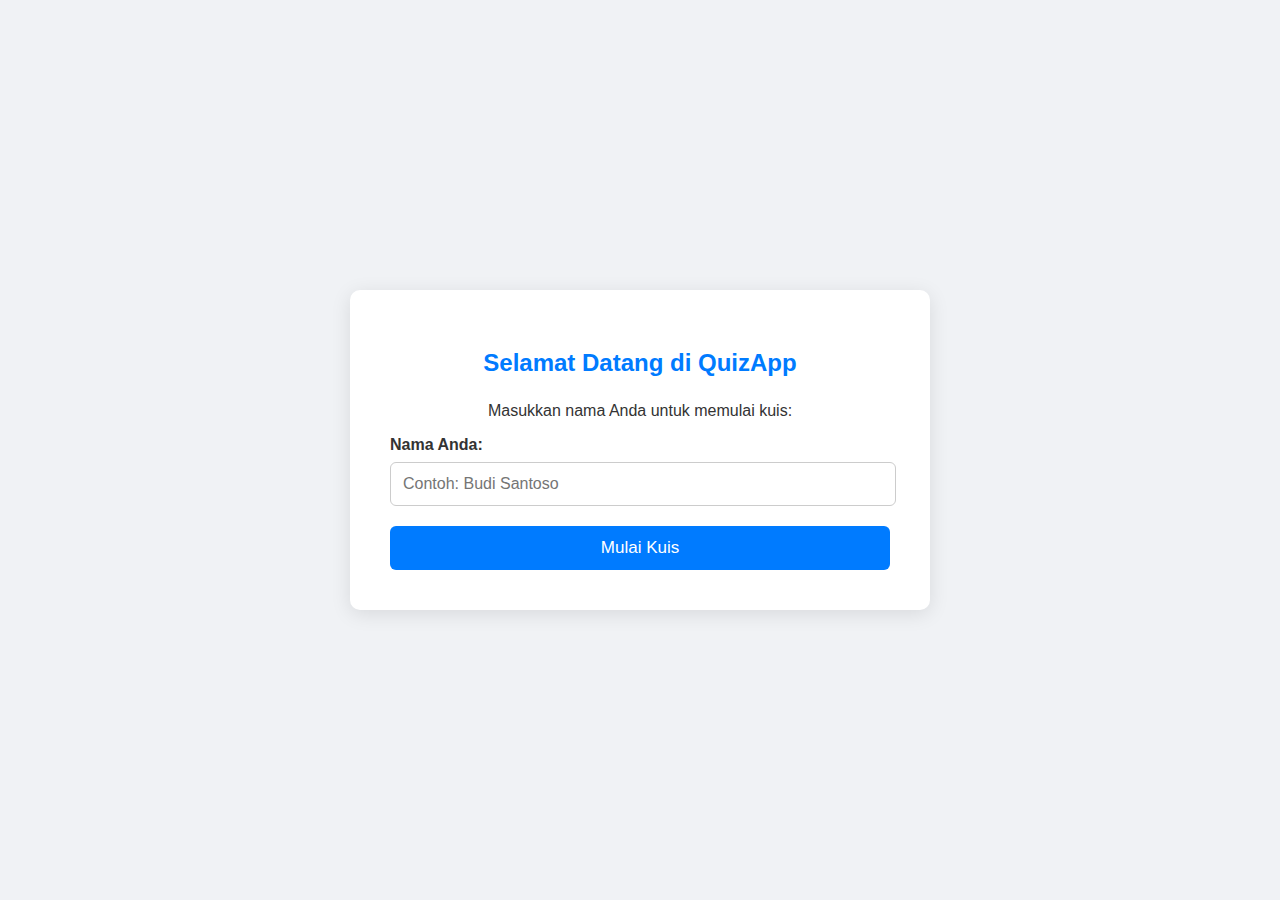
<file: index.html>
<!DOCTYPE html>
<html lang="id">
<head>
    <meta charset="UTF-8">
    <meta name="viewport" content="width=device-width, initial-scale=1.0">
    <title>QuizApp - Masukkan Nama</title>
    <link rel="stylesheet" href="css/style.css">
</head>
<body>
    <div class="container">
        <div class="login-box"> <h2>Selamat Datang di QuizApp</h2>
            <p>Masukkan nama Anda untuk memulai kuis:</p>
            <form id="nameForm">
                <div class="input-group">
                    <label for="guestName">Nama Anda:</label>
                    <input type="text" id="guestName" name="guestName" required placeholder="Contoh: Budi Santoso">
                </div>
                <button type="submit" class="btn">Mulai Kuis</button>
            </form>
        </div>
    </div>

    <script src="js/app.js"></script>
</body>
</html>
</file>
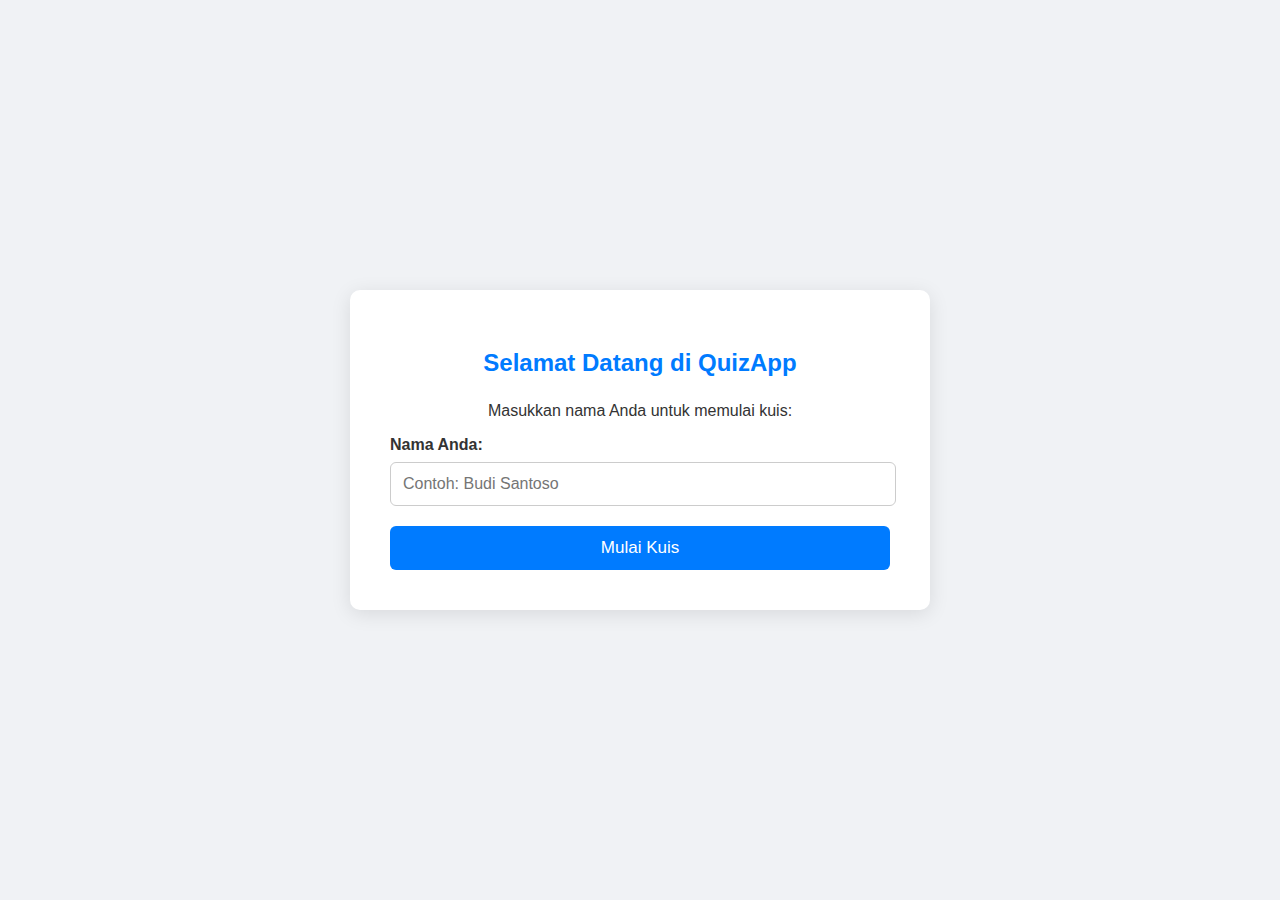
<file: dashboard.html>
<!DOCTYPE html>
<html lang="id">
<head>
    <meta charset="UTF-8">
    <meta name="viewport" content="width=device-width, initial-scale=1.0">
    <title>QuizApp - Dashboard</title>
    <link rel="stylesheet" href="css/style.css">
</head>
<body>
    <div class="container">
        <div class="dashboard-box">
            <h2>Selamat Datang dan Selamat Mengerjakan!</h2>
            <div class="quiz-list">
                <div class="quiz-card" data-quiz-id="multimedia">
                    <h4>Kuis Multimedia </h4>
                    <p>Kelas 10 DKV</p>
                    <button class="btn start-quiz-btn">Mulai Kuis</button>
                </div>
                </div>
            <button class="btn logout-btn">Logout</button>
        </div>
    </div>
    <script src="js/app.js"></script>
</body>
</html>
</file>
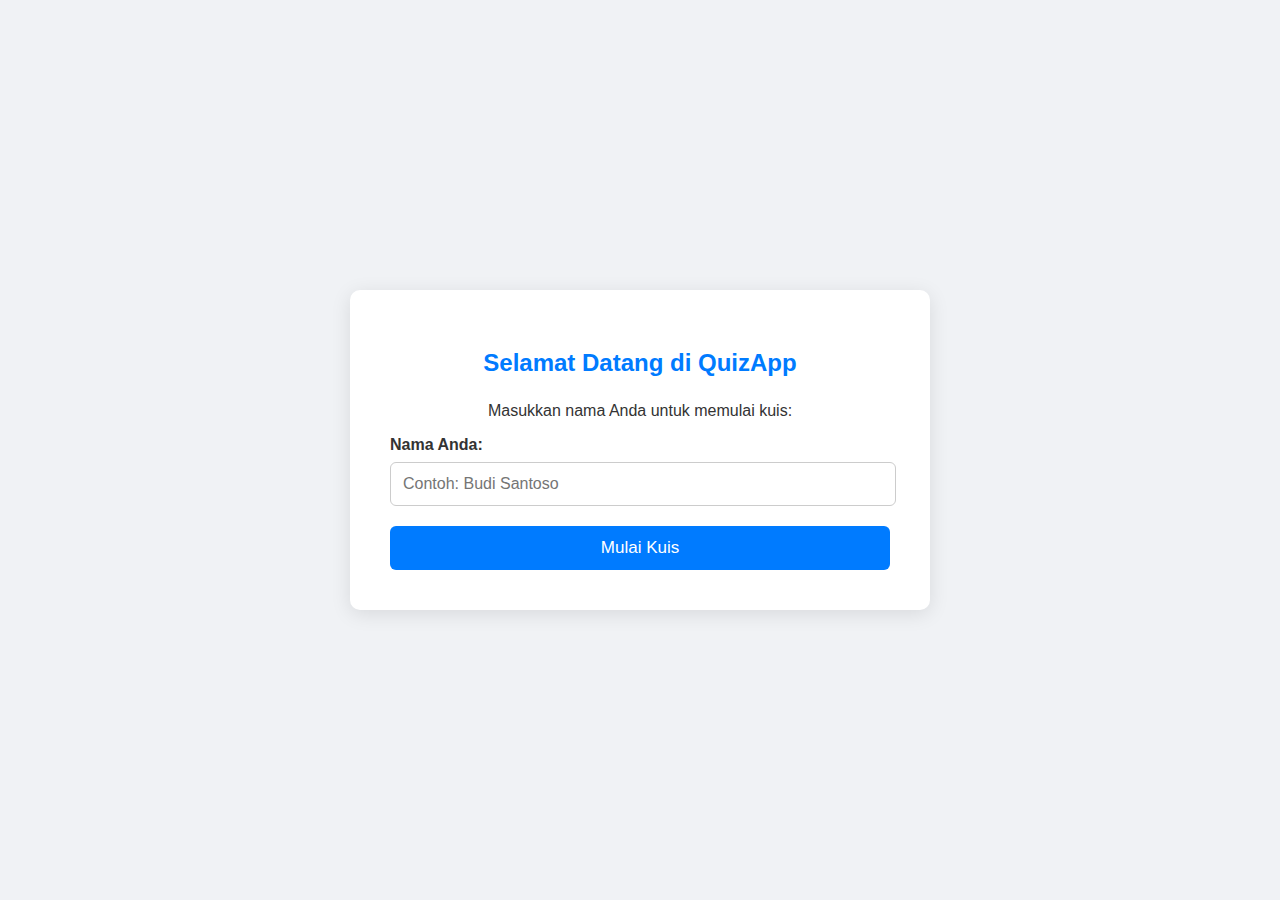
<file: quiz.html>
<!DOCTYPE html>
<html lang="id">
<head>
    <meta charset="UTF-8">
    <meta name="viewport" content="width=device-width, initial-scale=1.0">
    <title>QuizApp - Kuis</title>
    <link rel="stylesheet" href="css/style.css">
    <link rel="stylesheet" href="css/quiz.css">
</head>
<body>
    <div class="container">
        <div class="quiz-box">
            <h2 id="quizTitle">Nama Kuis</h2>
            <div id="quizHeader">
                <div id="timerContainer">Waktu: <span id="quizTimer">10</span>s</div>
                <div id="questionCounter">Soal <span id="currentQuestionNum">1</span>/<span id="totalQuestionsCount">0</span></div>
            </div>
            <div id="questionContainer" class="question-container">
                <p id="questionText"></p>
                <div id="optionsContainer" class="options-container">
                    </div>
                <div id="feedbackMessage" class="feedback-message"></div>
                <button id="nextQuestionBtn" class="btn next-btn" disabled>Selanjutnya</button>
            </div>
            <div id="resultContainer" class="result-container" style="display: none;">
                <h3>Hasil Kuis</h3>
                <p>Skor Anda: <span id="score">0</span>/<span id="totalQuestions">0</span></p>
                <button class="btn back-to-dashboard-btn">Kembali ke Dashboard</button>
            </div>
        </div>
    </div>

    <script src="js/question.js"></script>
    <script src="js/quiz.js"></script>
</body>
</html>
</file>
<file: css/style.css>
body {
    font-family: 'Segoe UI', Tahoma, Geneva, Verdana, sans-serif;
    background-color: #f0f2f5;
    display: flex;
    justify-content: center;
    align-items: center;
    min-height: 100vh;
    margin: 0;
    color: #333;
}

.container {
    background-color: #fff;
    padding: 40px;
    border-radius: 10px;
    box-shadow: 0 4px 20px rgba(0, 0, 0, 0.1);
    text-align: center;
    width: 90%;
    max-width: 500px;
}

.login-box, .dashboard-box, .quiz-box {
    animation: fadeIn 0.8s ease-out;
}

@keyframes fadeIn {
    from { opacity: 0; transform: translateY(-20px); }
    to { opacity: 1; transform: translateY(0); }
}

h2, h3 {
    color: #007bff;
    margin-bottom: 25px;
}

.input-group {
    margin-bottom: 20px;
    text-align: left;
}

.input-group label {
    display: block;
    margin-bottom: 8px;
    font-weight: bold;
}

.input-group input[type="text"],
.input-group input[type="password"] {
    width: calc(100% - 20px);
    padding: 12px;
    border: 1px solid #ccc;
    border-radius: 6px;
    font-size: 16px;
    transition: border-color 0.3s ease;
}

.input-group input[type="text"]:focus,
.input-group input[type="password"]:focus {
    border-color: #007bff;
    outline: none;
}

.btn {
    background-color: #007bff;
    color: white;
    padding: 12px 25px;
    border: none;
    border-radius: 6px;
    cursor: pointer;
    font-size: 17px;
    transition: background-color 0.3s ease, transform 0.2s ease;
    width: 100%;
    box-sizing: border-box;
}

.btn:hover {
    background-color: #0056b3;
    transform: translateY(-2px);
}

.btn:active {
    transform: translateY(0);
}

.error-message {
    color: #dc3545;
    margin-top: 15px;
    font-size: 14px;
    display: none; /* Disembunyikan secara default */
}

/* Dashboard styles */
.quiz-list {
    display: flex;
    flex-direction: column;
    gap: 15px;
    margin-top: 25px;
    margin-bottom: 30px;
}

.quiz-card {
    background-color: #e9f7ff;
    padding: 20px;
    border-radius: 8px;
    box-shadow: 0 2px 10px rgba(0, 0, 0, 0.08);
    text-align: left;
    transition: transform 0.2s ease, box-shadow 0.2s ease;
}

.quiz-card:hover {
    transform: translateY(-5px);
    box-shadow: 0 6px 15px rgba(0, 0, 0, 0.12);
}

.quiz-card h4 {
    margin-top: 0;
    color: #0056b3;
    margin-bottom: 10px;
}

.quiz-card p {
    font-size: 15px;
    color: #555;
    margin-bottom: 15px;
}

.quiz-card .start-quiz-btn {
    width: auto;
    padding: 8px 18px;
    font-size: 15px;
    float: right; /* Menempatkan tombol di kanan */
}

.logout-btn {
    background-color: #ff0e0e;
    margin-top: 20px;
}

.logout-btn:hover {
    background-color: #5a6268;
}
</file>
<file: css/quiz.css>
/* ... kode CSS sebelumnya ... */

.quiz-box {
    position: relative; /* Diperlukan untuk penempatan elemen absolut */
}

#quizHeader {
    display: flex;
    justify-content: space-between;
    align-items: center;
    margin-bottom: 20px;
    padding-bottom: 10px;
    border-bottom: 1px solid #eee;
}

#timerContainer {
    font-size: 1.1em;
    font-weight: bold;
    color: #007bff;
    background-color: #e6f2ff;
    padding: 8px 15px;
    border-radius: 5px;
}

#questionCounter {
    font-size: 1.1em;
    font-weight: bold;
    color: #6c757d;
}

#quizTimer {
    color: #dc3545; /* Warna merah untuk timer */
}


.question-container {
    margin-top: 20px;
    text-align: left;
}

#questionText {
    font-size: 20px;
    margin-bottom: 25px;
    font-weight: bold;
    color: #333;
}

.options-container {
    display: flex;
    flex-direction: column;
    gap: 15px;
    margin-bottom: 30px;
}

.option-btn {
    background-color: #f8f9fa;
    color: #333;
    padding: 15px 20px;
    border: 1px solid #ddd;
    border-radius: 8px;
    text-align: left;
    font-size: 17px;
    cursor: pointer;
    transition: background-color 0.2s ease, border-color 0.2s ease, transform 0.1s ease;
}

.option-btn:hover {
    background-color: #e9ecef;
    border-color: #cce5ff;
}

.option-btn.selected {
    border-color: #007bff;
    box-shadow: 0 0 0 3px rgba(0, 123, 255, 0.25);
}

.option-btn.correct {
    background-color: #d4edda;
    border-color: #28a745;
    color: #155724;
    font-weight: bold;
}

.option-btn.incorrect {
    background-color: #f8d7da;
    border-color: #dc3545;
    color: #721c24;
    font-weight: bold;
}

/* Styles for feedback message */
.feedback-message {
    margin-top: 20px;
    padding: 10px 15px;
    border-radius: 5px;
    font-weight: bold;
    font-size: 1.1em;
    text-align: center;
    opacity: 0; /* Dimulai dengan tidak terlihat */
    transition: opacity 0.3s ease-in-out;
}

.feedback-message.correct {
    background-color: #d4edda;
    color: #28a745;
    border: 1px solid #28a745;
}

.feedback-message.incorrect {
    background-color: #f8d7da;
    color: #dc3545;
    border: 1px solid #dc3545;
}

.feedback-message.show {
    opacity: 1; /* Tampilkan */
}


#nextQuestionBtn {
    background-color: #28a745;
    margin-top: 20px;
}

#nextQuestionBtn:hover {
    background-color: #218838;
}

#nextQuestionBtn:disabled {
    background-color: #cccccc;
    cursor: not-allowed;
}

.result-container {
    margin-top: 30px;
    padding: 30px;
    background-color: #eaf7ed;
    border-radius: 10px;
    box-shadow: 0 2px 10px rgba(0,0,0,0.08);
}

.result-container h3 {
    color: #28a745;
    margin-bottom: 20px;
}

.result-container p {
    font-size: 22px;
    font-weight: bold;
    color: #333;
    margin-bottom: 25px;
}

.back-to-dashboard-btn {
    background-color: #6c757d;
}

.back-to-dashboard-btn:hover {
    background-color: #5a6268;
}
</file>
